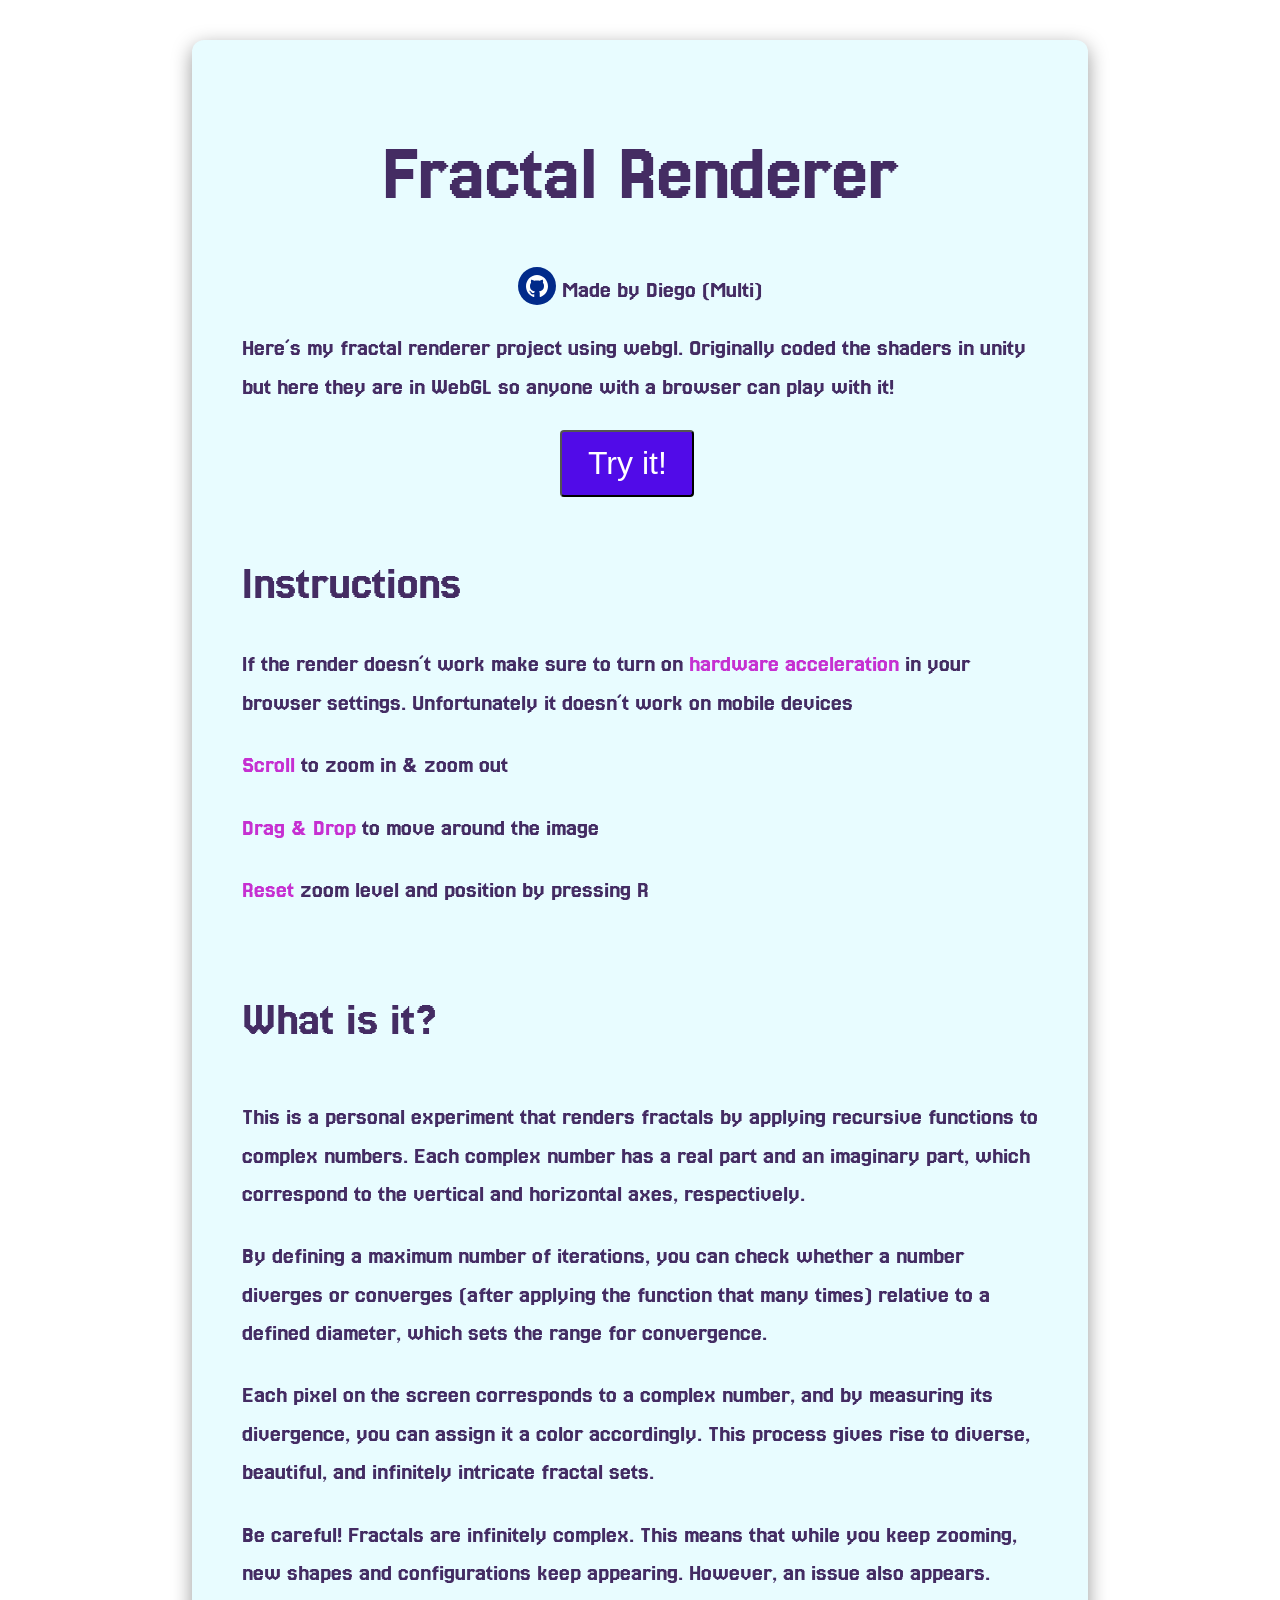
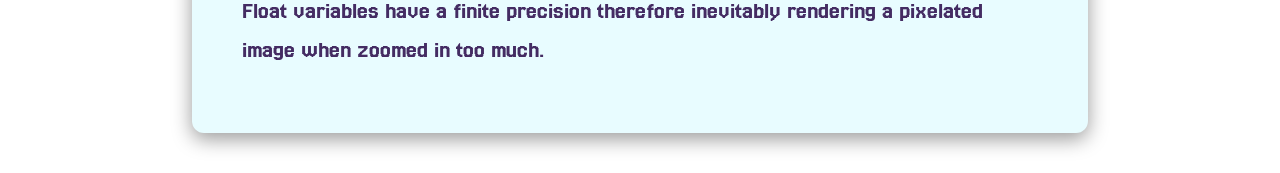
<file: index.html>
<!DOCTYPE html>
<html lang="en">
<head>
    <meta charset="UTF-8" />
    <title>multifractals</title>
    <link rel="stylesheet" href="css/style0.css" />
</head>
<body>
  <video autoplay muted loop id="bg-video">
    <source src="media/coolVideo.mp4" type="video/mp4" />
  </video>
  <script>
    const vid = document.getElementById("bg-video");
    vid.playbackRate = 0.7; // slow down to 50%, try 0.2–2.0
</script>
<main class="doc-like">
  <h1>Fractal Renderer</h1>
  <h2><a href="https://github.com/muulti" target="_blank" class="contact-btn">
  <img src="media/github_icon.svg" alt="GitHub">
  </a>  Made by Diego (Multi)</h2>
  <h3>Here´s my fractal renderer project using webgl. Originally coded the shaders in unity but here they are in WebGL so anyone with a browser can play with it!</h3>
  <button id="rBtn">Try it!</button>
  <p>Instructions </p>
  <h3>If the render doesn´t work make sure to turn on <span class="highlight">hardware acceleration</span> in your browser settings. Unfortunately it doesn´t work on mobile devices</h3>
  <h3><span class="highlight">Scroll</span> to zoom in & zoom out</h3>
  <h3><span class="highlight">Drag & Drop</span> to move around the image</h3>
  <h3><span class="highlight">Reset</span> zoom level and position by pressing R</h3>

    <div class="contact-buttons">
    <script>
      document.getElementById("rBtn").addEventListener("click", () => {
        window.location.href = "render.html";
      });
</script>
<p>What is it?</p>
  </div>

  <h3>This is a personal experiment that renders fractals by applying recursive functions to complex numbers. Each complex number has a real part and an imaginary part, which correspond to the vertical and horizontal axes, respectively.</h3>
<h3>By defining a maximum number of iterations, you can check whether a number diverges or converges (after applying the function that many times) relative to a defined diameter, which sets the range for convergence.</h3>
<h3>Each pixel on the screen corresponds to a complex number, and by measuring its divergence, you can assign it a color accordingly. This process gives rise to diverse, beautiful, and infinitely intricate fractal sets.</h3>
<h3>Be careful! Fractals are infinitely complex. This means that while you keep zooming, new shapes and configurations keep appearing. However, an issue also appears. Float variables have a finite precision therefore inevitably rendering a pixelated image when zoomed in too much.</h3>
</main>

</body>
</html>
</file>
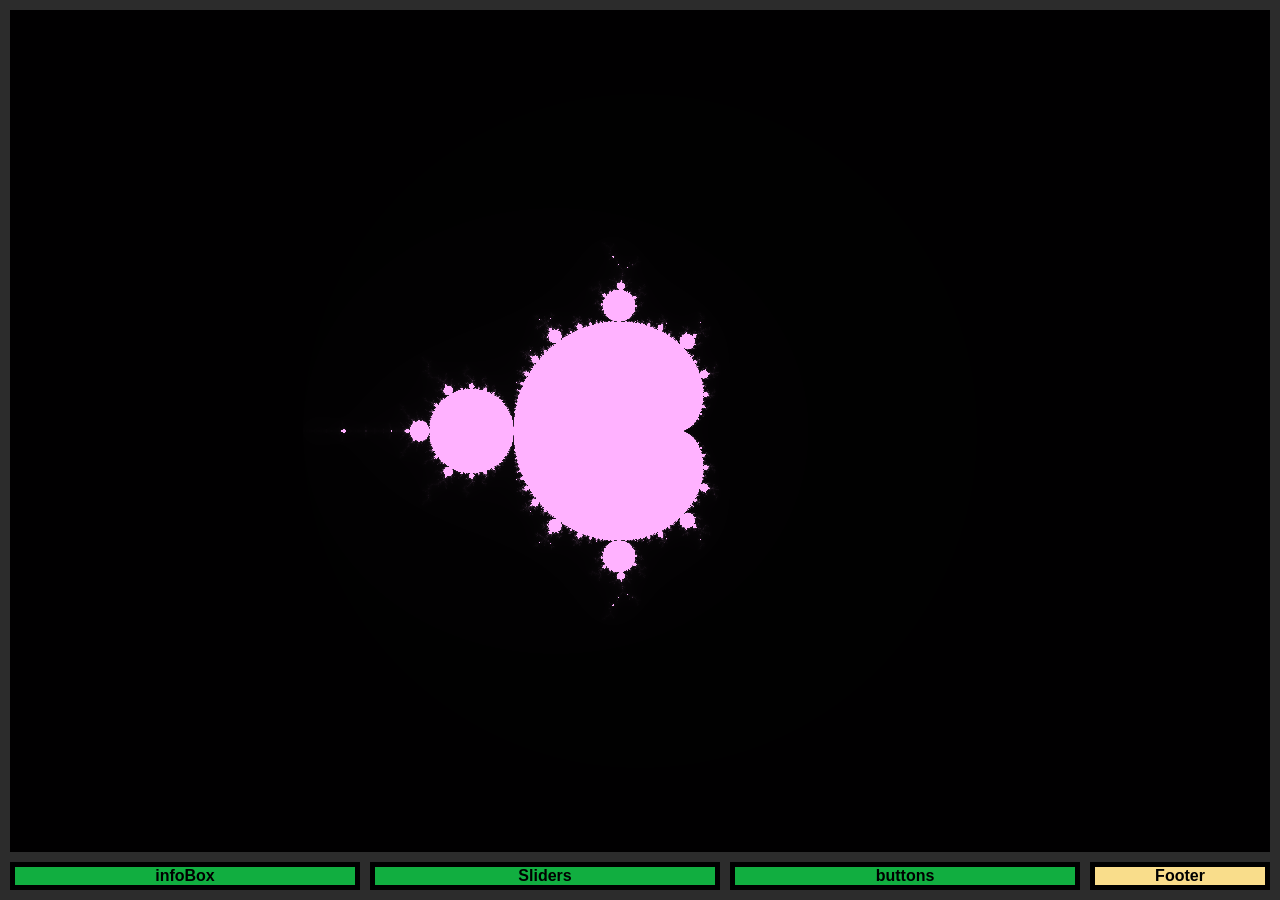
<file: render.html>
<!DOCTYPE html>
<html lang="en">
<head>
<meta charset="UTF-8">
<meta name="viewport" content="width=device-width, initial-scale=1.0">
<link rel="stylesheet" href="css/style1.css" />
<title>multifractals</title>
</head>
<body>
<div class="appContainer">
  <canvas class="renderCanvas"></canvas>
  <div id="controlsContainer">
    <div id="infoBox" class="controlBox">infoBox</div>
    <div id="sliders" class="controlBox">Sliders</div>
    <div id="buttons" class="controlBox">buttons</div>
    <div id="footer">Footer</div>
  </div>
</div>
<script type = "module" src="js/renderShader.js"></script>
</body>
</html>
</file>
<file: css/style0.css>
html, body {
  margin: 0;
  font-family: "Jersey25-Regular", Helvetica, sans-serif;
  background: transparent;
  color: #301350e4;
  text-size-adjust: 100%;
}


.highlight {
  font-weight: 900;
  color: #c218cbe4;
}


h1 {
  font-family: "Jersey25-Regular", sans-serif;
  text-align: center;
  font-size: 5rem;
  line-height: 1;
}

h2 {
  font-family: "Jersey25-Regular", sans-serif;
  text-align: center;
  font-size: 1.5rem;
}

h3 {
  font-size: 1.5rem;
  line-height: 1.6;
}


p {
  font-size: 3rem;
  line-height: 1.6;
  margin-bottom: 1rem;
}

p em {
  font-weight: 600;
  color: #444;
}

em {
  font-size: 1.1rem;
  font-style: oblique;
  color: #666;
}


.contact-buttons {
  margin-top: 1rem;
  display: flex;
  gap: 0.5rem;
}

#rBtn {
  margin-left: 40%;
  padding: 0.8rem 1.6rem;
  background: #510be8;
  color: #fff;
  border-radius: 4px;
  font-size: 2em;
  cursor: pointer;
  transition: background 0.5s, transform 0.2s ease;
}

#rBtn:hover {
  background: #e80bcb;
  transform: scale(1.08);
}


.contact-btn {
  display: inline-flex;
  align-items: center;
  justify-content: center;

  width: 38px;
  height: 38px;

  background: #012a8a;
  color: #fff;
  border-radius: 50%;
  text-decoration: none;

  transition: background 0.2s, transform 0.15s ease;
}

.contact-btn:hover {
  background: #0d2d75;
  transform: scale(1.07);
}

.contact-btn img {
  width: 22px;
  height: 22px;
  filter: invert(1);
}

.doc-like {
  position: relative;
  width: 70vw;
  margin: 40px auto;
  padding: 40px 50px;
  background: #e8fcff;
  border-radius: 12px;
  box-shadow: 0 6px 20px rgba(0,0,0,0.4);
  box-sizing: border-box;
}


@font-face {
  font-family: "StackSansNotch";
  src: url("../fonts/StackSansNotch.ttf") format("truetype");
  font-weight: 100 900;
  font-display: swap;
}

@font-face {
  font-family: "Jersey25-Regular";
  src: url("../fonts/Jersey25-Regular.ttf") format("truetype");
  font-weight: 150 950;
  font-display: swap;
}

#bg-video {
  position: fixed;
  top: 0;
  left: 0;
  width: 100vw;
  height: 100vh;
  object-fit: cover;
  filter: blur(1.5px);
  z-index: -1;
}
</file>
<file: css/style1.css>
body {
  margin: 0;
  padding: 0;
  background-color: #2c2c2c;
  font-family: Arial, sans-serif;
}

.appContainer {
  display: flex;
  flex-direction: column;
  height: 100vh;
  padding: 10px;
  box-sizing: border-box;
  gap: 10px;
}

canvas {
  width: 100%;
  height: 100%;
  display: block;
}

#controlsContainer {
  flex: 1;
  display: flex;
  gap: 10px;
}

.controlBox {
  flex: 1;
  background-color: #11ae40;
  border: 5px solid black;
  display: flex;
  justify-content: center;
  align-items: center;
  font-weight: bold;
}

#footer {
  flex: 0.5;
  background-color: #f9dd8b;
  border: 5px solid black;
  display: flex;
  justify-content: center;
  align-items: center;
  font-weight: bold;
}
</file>
